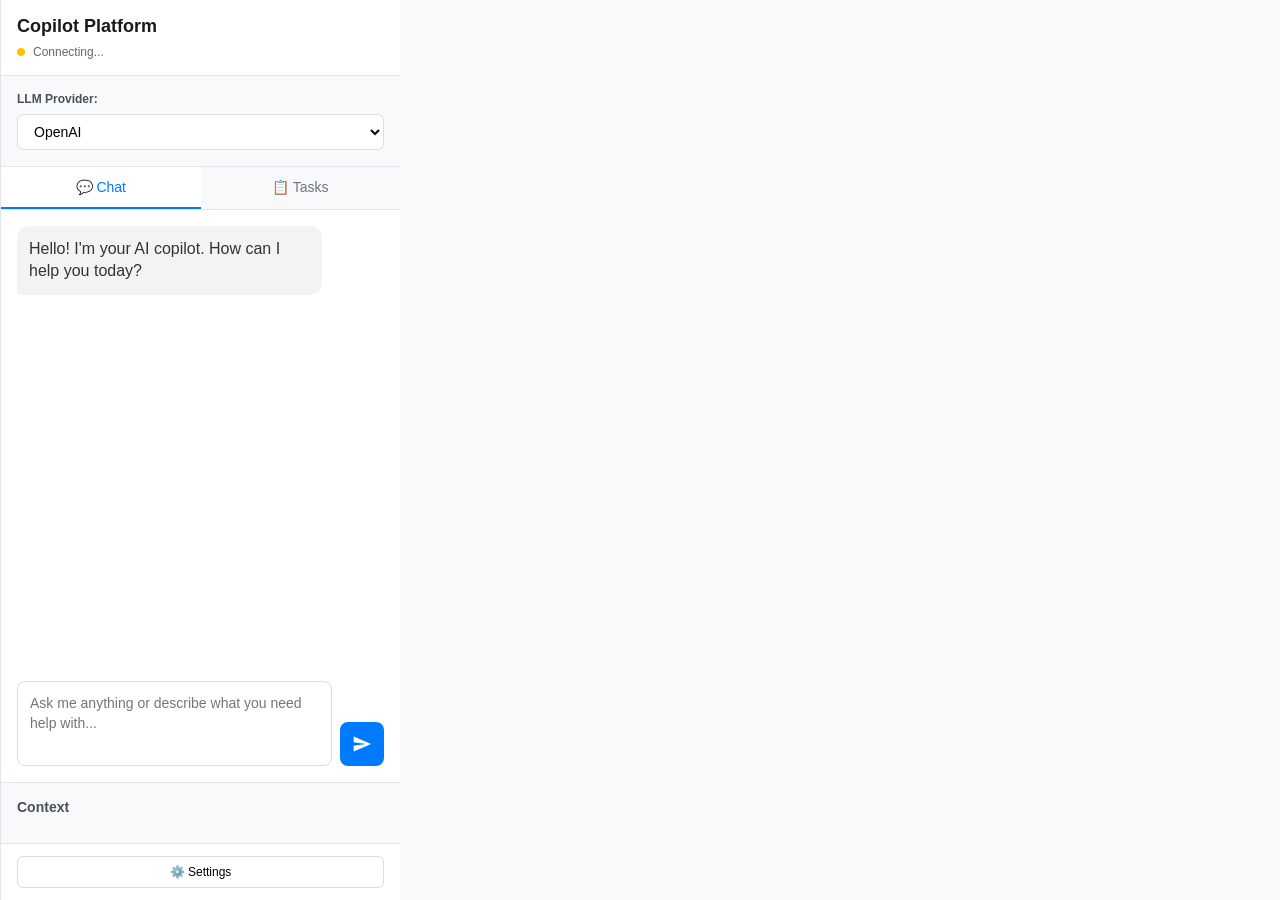
<file: extension/sidebar/index.html>
<!DOCTYPE html>
<html lang="en">
<head>
    <meta charset="UTF-8">
    <meta name="viewport" content="width=device-width, initial-scale=1.0">
    <title>Copilot Platform</title>
    <link rel="stylesheet" href="styles.css">
</head>
<body>
    <div class="sidebar-container">
        <header class="sidebar-header">
            <h1>Copilot Platform</h1>
            <div class="status-indicator">
                <span class="status-dot" id="statusDot"></span>
                <span id="statusText">Connecting...</span>
            </div>
        </header>

        <main class="sidebar-main">
            <div class="llm-selector">
                <label for="llmProvider">LLM Provider:</label>
                <select id="llmProvider">
                    <option value="local">Local</option>
                    <option value="onprem">On-Prem</option>
                    <option value="openai" selected>OpenAI</option>
                    <option value="gemini">Gemini</option>
                </select>
            </div>

            <!-- Tab Navigation -->
            <div class="tab-navigation">
                <button class="tab-button active" data-tab="chat">💬 Chat</button>
                <button class="tab-button" data-tab="tasks">📋 Tasks</button>
            </div>

            <!-- Chat Tab -->
            <div class="tab-content active" id="chatTab">
                <div class="chat-container">
                    <div class="messages" id="messages">
                        <div class="message assistant">
                            <p>Hello! I'm your AI copilot. How can I help you today?</p>
                        </div>
                    </div>
                    
                    <div class="input-container">
                        <textarea 
                            id="messageInput" 
                            placeholder="Ask me anything or describe what you need help with..."
                            rows="3"
                        ></textarea>
                        <button id="sendButton" class="send-button">
                            <svg width="20" height="20" viewBox="0 0 24 24" fill="none">
                                <path d="M2 21L23 12L2 3V10L17 12L2 14V21Z" fill="currentColor"/>
                            </svg>
                        </button>
                    </div>
                </div>

                <div class="context-info" id="contextInfo">
                    <h3>Context</h3>
                    <div class="context-item" id="selectedTextInfo" style="display: none;">
                        <strong>Selected Text:</strong>
                        <span id="selectedTextPreview"></span>
                    </div>
                    <div class="context-item" id="pdfTextInfo" style="display: none;">
                        <strong>PDF Content:</strong>
                        <span id="pdfTextPreview"></span>
                    </div>
                </div>
            </div>

            <!-- Tasks Tab -->
            <div class="tab-content" id="tasksTab">
                <div class="tasks-container">
                    <div class="tasks-header">
                        <h3>📋 Extracted Tasks</h3>
                        <div class="tasks-controls">
                            <button id="extractTasksBtn" class="extract-tasks-btn">
                                🔍 Extract Tasks
                            </button>
                            <button id="clearTasksBtn" class="clear-tasks-btn">
                                🗑️ Clear All
                            </button>
                        </div>
                    </div>
                    
                    <div class="tasks-summary" id="tasksSummary">
                        <div class="summary-item">
                            <span class="summary-label">Total:</span>
                            <span class="summary-value" id="totalTasks">0</span>
                        </div>
                        <div class="summary-item">
                            <span class="summary-label">Pending:</span>
                            <span class="summary-value" id="pendingTasks">0</span>
                        </div>
                        <div class="summary-item">
                            <span class="summary-label">Completed:</span>
                            <span class="summary-value" id="completedTasks">0</span>
                        </div>
                    </div>
                    
                    <div class="tasks-list" id="tasksList">
                        <div class="no-tasks">
                            <p>No tasks extracted yet. Select text or ask a question to extract tasks.</p>
                        </div>
                    </div>
                </div>
            </div>
        </main>

        <footer class="sidebar-footer">
            <div class="settings">
                <button id="settingsBtn" class="settings-btn">
                    ⚙️ Settings
                </button>
            </div>
        </footer>
    </div>

    <script src="sidebar.js"></script>
</body>
</html>
</file>
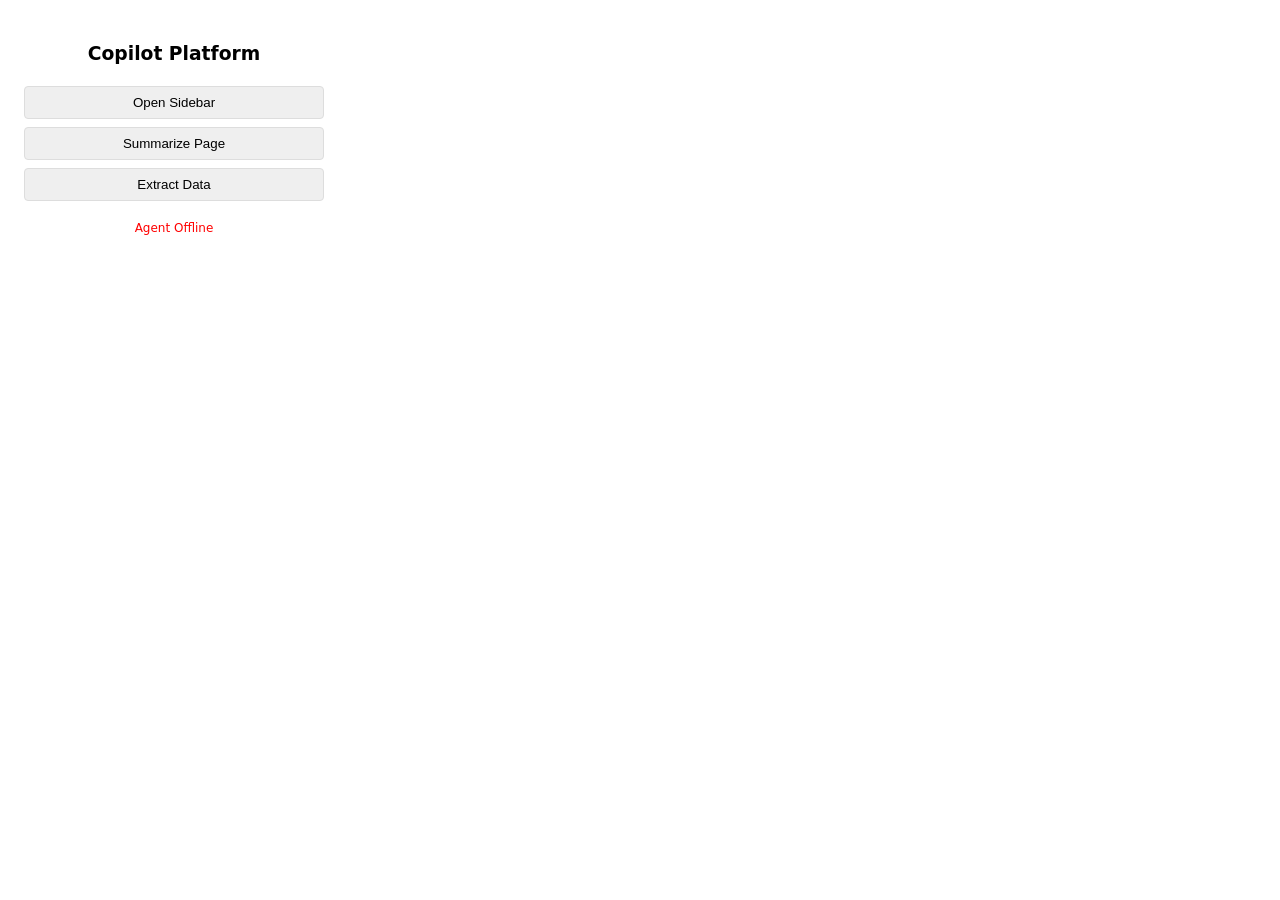
<file: extension/popup.html>
<!DOCTYPE html>
<html>
<head>
    <meta charset="UTF-8">
    <style>
        body { width: 300px; padding: 16px; font-family: system-ui; }
        .header { text-align: center; margin-bottom: 16px; }
        .button { width: 100%; padding: 8px; margin: 4px 0; border: 1px solid #ddd; border-radius: 4px; cursor: pointer; }
        .status { text-align: center; font-size: 12px; color: #666; margin-top: 16px; }
    </style>
</head>
<body>
    <div class="header">
        <h3>Copilot Platform</h3>
    </div>
    
    <button class="button" id="openSidebar">Open Sidebar</button>
    <button class="button" id="summarizePage">Summarize Page</button>
    <button class="button" id="extractData">Extract Data</button>
    
    <div class="status" id="status">Checking connection...</div>
    
    <script src="popup.js"></script>
</body>
</html>
</file>
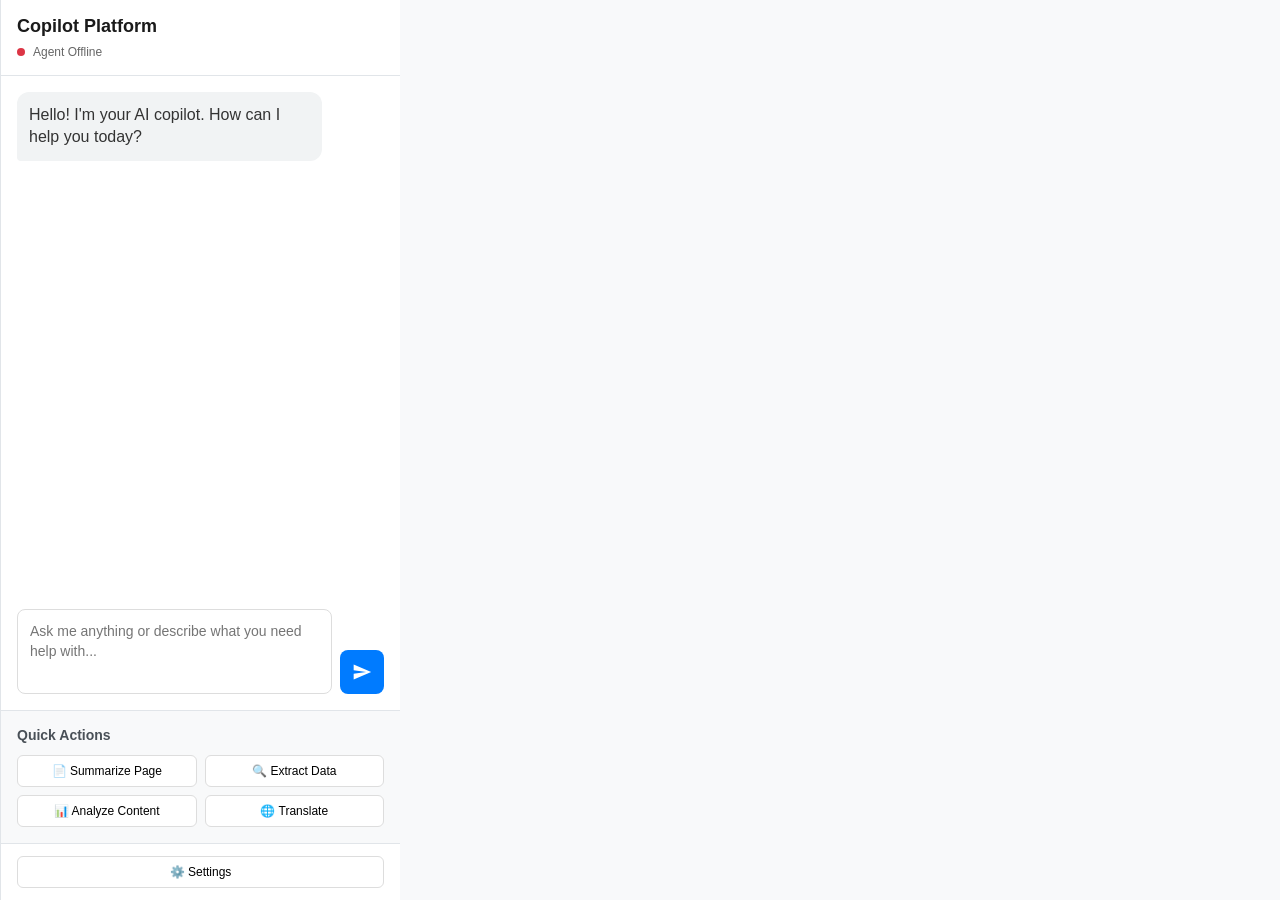
<file: extension/sidebar.html>
<!DOCTYPE html>
<html lang="en">
<head>
    <meta charset="UTF-8">
    <meta name="viewport" content="width=device-width, initial-scale=1.0">
    <title>Copilot Platform</title>
    <link rel="stylesheet" href="sidebar.css">
</head>
<body>
    <div class="sidebar-container">
        <header class="sidebar-header">
            <h1>Copilot Platform</h1>
            <div class="status-indicator">
                <span class="status-dot" id="statusDot"></span>
                <span id="statusText">Connecting...</span>
            </div>
        </header>

        <main class="sidebar-main">
            <div class="chat-container">
                <div class="messages" id="messages">
                    <div class="message assistant">
                        <p>Hello! I'm your AI copilot. How can I help you today?</p>
                    </div>
                </div>
                
                <div class="input-container">
                    <textarea 
                        id="messageInput" 
                        placeholder="Ask me anything or describe what you need help with..."
                        rows="3"
                    ></textarea>
                    <button id="sendButton" class="send-button">
                        <svg width="20" height="20" viewBox="0 0 24 24" fill="none">
                            <path d="M2 21L23 12L2 3V10L17 12L2 14V21Z" fill="currentColor"/>
                        </svg>
                    </button>
                </div>
            </div>

            <div class="tools-section">
                <h3>Quick Actions</h3>
                <div class="tool-buttons">
                    <button class="tool-btn" data-action="summarize">
                        📄 Summarize Page
                    </button>
                    <button class="tool-btn" data-action="extract">
                        🔍 Extract Data
                    </button>
                    <button class="tool-btn" data-action="analyze">
                        📊 Analyze Content
                    </button>
                    <button class="tool-btn" data-action="translate">
                        🌐 Translate
                    </button>
                </div>
            </div>
        </main>

        <footer class="sidebar-footer">
            <div class="settings">
                <button id="settingsBtn" class="settings-btn">
                    ⚙️ Settings
                </button>
            </div>
        </footer>
    </div>

    <script src="sidebar.js"></script>
</body>
</html>
</file>
<file: extension/sidebar/styles.css>
* {
    margin: 0;
    padding: 0;
    box-sizing: border-box;
}

body {
    font-family: -apple-system, BlinkMacSystemFont, 'Segoe UI', Roboto, sans-serif;
    background: #f8f9fa;
    color: #333;
    height: 100vh;
    overflow: hidden;
}

.sidebar-container {
    display: flex;
    flex-direction: column;
    height: 100vh;
    width: 400px;
    background: white;
    border-left: 1px solid #e1e5e9;
}

.sidebar-header {
    padding: 16px;
    border-bottom: 1px solid #e1e5e9;
    background: #fff;
}

.sidebar-header h1 {
    font-size: 18px;
    font-weight: 600;
    margin-bottom: 8px;
    color: #1a1a1a;
}

.status-indicator {
    display: flex;
    align-items: center;
    gap: 8px;
    font-size: 12px;
    color: #666;
}

.status-dot {
    width: 8px;
    height: 8px;
    border-radius: 50%;
    background: #ffc107;
    animation: pulse 2s infinite;
}

.status-dot.connected {
    background: #28a745;
    animation: none;
}

.status-dot.error {
    background: #dc3545;
    animation: none;
}

@keyframes pulse {
    0%, 100% { opacity: 1; }
    50% { opacity: 0.5; }
}

.sidebar-main {
    flex: 1;
    display: flex;
    flex-direction: column;
    overflow: hidden;
}

.llm-selector {
    padding: 16px;
    border-bottom: 1px solid #e1e5e9;
    background: #f8f9fa;
}

.llm-selector label {
    display: block;
    font-size: 12px;
    font-weight: 600;
    margin-bottom: 8px;
    color: #495057;
}

.llm-selector select {
    width: 100%;
    padding: 8px 12px;
    border: 1px solid #ddd;
    border-radius: 6px;
    background: white;
    font-size: 14px;
    cursor: pointer;
}

.llm-selector select:focus {
    outline: none;
    border-color: #007bff;
    box-shadow: 0 0 0 2px rgba(0, 123, 255, 0.25);
}

.chat-container {
    flex: 1;
    display: flex;
    flex-direction: column;
    padding: 16px;
}

.messages {
    flex: 1;
    overflow-y: auto;
    margin-bottom: 16px;
    padding-right: 8px;
}

.message {
    margin-bottom: 12px;
    padding: 12px;
    border-radius: 12px;
    max-width: 85%;
    word-wrap: break-word;
}

.message.user {
    background: #007bff;
    color: white;
    margin-left: auto;
    border-bottom-right-radius: 4px;
}

.message.assistant {
    background: #f1f3f4;
    color: #333;
    border-bottom-left-radius: 4px;
}

.message p {
    margin: 0;
    line-height: 1.4;
}

.input-container {
    display: flex;
    gap: 8px;
    align-items: flex-end;
}

#messageInput {
    flex: 1;
    padding: 12px;
    border: 1px solid #ddd;
    border-radius: 8px;
    resize: none;
    font-family: inherit;
    font-size: 14px;
    line-height: 1.4;
    max-height: 100px;
}

#messageInput:focus {
    outline: none;
    border-color: #007bff;
    box-shadow: 0 0 0 2px rgba(0, 123, 255, 0.25);
}

.send-button {
    padding: 12px;
    background: #007bff;
    color: white;
    border: none;
    border-radius: 8px;
    cursor: pointer;
    display: flex;
    align-items: center;
    justify-content: center;
    transition: background-color 0.2s;
}

.send-button:hover {
    background: #0056b3;
}

.send-button:disabled {
    background: #6c757d;
    cursor: not-allowed;
}

.context-info {
    padding: 16px;
    border-top: 1px solid #e1e5e9;
    background: #f8f9fa;
    max-height: 150px;
    overflow-y: auto;
}

.context-info h3 {
    font-size: 14px;
    font-weight: 600;
    margin-bottom: 12px;
    color: #495057;
}

.context-item {
    margin-bottom: 8px;
    font-size: 12px;
}

.context-item strong {
    display: block;
    margin-bottom: 4px;
    color: #495057;
}

.context-item span {
    color: #666;
    word-break: break-word;
}

.sidebar-footer {
    padding: 12px 16px;
    border-top: 1px solid #e1e5e9;
    background: white;
}

.settings-btn {
    width: 100%;
    padding: 8px;
    background: transparent;
    border: 1px solid #ddd;
    border-radius: 6px;
    cursor: pointer;
    font-size: 12px;
    transition: background-color 0.2s;
}

.settings-btn:hover {
    background: #f8f9fa;
}

/* Scrollbar styling */
.messages::-webkit-scrollbar,
.context-info::-webkit-scrollbar {
    width: 6px;
}

.messages::-webkit-scrollbar-track,
.context-info::-webkit-scrollbar-track {
    background: #f1f1f1;
    border-radius: 3px;
}

.messages::-webkit-scrollbar-thumb,
.context-info::-webkit-scrollbar-thumb {
    background: #c1c1c1;
    border-radius: 3px;
}

.messages::-webkit-scrollbar-thumb:hover,
.context-info::-webkit-scrollbar-thumb:hover {
    background: #a8a8a8;
}

/* Citations styling */
.citations {
    margin-top: 12px;
    padding: 12px;
    background: #f8f9fa;
    border-radius: 8px;
    border: 1px solid #e9ecef;
}

.citations-header {
    font-size: 12px;
    font-weight: 600;
    color: #495057;
    margin-bottom: 8px;
    display: flex;
    align-items: center;
    gap: 4px;
}

.citation-item {
    margin-bottom: 8px;
    padding: 8px;
    background: white;
    border-radius: 6px;
    border: 1px solid #dee2e6;
    cursor: pointer;
    transition: all 0.2s ease;
}

.citation-item:hover {
    border-color: #007bff;
    box-shadow: 0 2px 4px rgba(0, 123, 255, 0.1);
}

.citation-item.expanded {
    border-color: #007bff;
    background: #f8f9ff;
}

.citation-title {
    font-size: 12px;
    font-weight: 600;
    color: #007bff;
    margin-bottom: 4px;
}

.citation-meta {
    display: flex;
    gap: 12px;
    margin-bottom: 6px;
    font-size: 10px;
}

.citation-type {
    background: #e9ecef;
    color: #495057;
    padding: 2px 6px;
    border-radius: 4px;
    font-weight: 500;
}

.citation-score {
    color: #6c757d;
    font-weight: 500;
}

.citation-preview {
    font-size: 11px;
    color: #6c757d;
    line-height: 1.3;
    max-height: 40px;
    overflow: hidden;
    transition: max-height 0.3s ease;
}

.citation-item.expanded .citation-preview {
    max-height: 200px;
}

.citation-item:last-child {
    margin-bottom: 0;
}

/* Tab Navigation */
.tab-navigation {
    display: flex;
    border-bottom: 1px solid #e1e5e9;
    background: #f8f9fa;
}

.tab-button {
    flex: 1;
    padding: 12px 16px;
    border: none;
    background: transparent;
    cursor: pointer;
    font-size: 14px;
    font-weight: 500;
    color: #6c757d;
    transition: all 0.2s ease;
    border-bottom: 2px solid transparent;
}

.tab-button:hover {
    background: #e9ecef;
    color: #495057;
}

.tab-button.active {
    color: #007bff;
    border-bottom-color: #007bff;
    background: white;
}

.tab-content {
    display: none;
    flex: 1;
    overflow: hidden;
}

.tab-content.active {
    display: flex;
    flex-direction: column;
}

/* Tasks Tab Styling */
.tasks-container {
    display: flex;
    flex-direction: column;
    height: 100%;
    padding: 16px;
}

.tasks-header {
    display: flex;
    justify-content: space-between;
    align-items: center;
    margin-bottom: 16px;
    padding-bottom: 12px;
    border-bottom: 1px solid #e1e5e9;
}

.tasks-header h3 {
    font-size: 16px;
    font-weight: 600;
    color: #495057;
    margin: 0;
}

.tasks-controls {
    display: flex;
    gap: 8px;
}

.extract-tasks-btn,
.clear-tasks-btn {
    padding: 6px 12px;
    border: 1px solid #ddd;
    border-radius: 6px;
    background: white;
    cursor: pointer;
    font-size: 12px;
    font-weight: 500;
    transition: all 0.2s ease;
}

.extract-tasks-btn {
    color: #007bff;
    border-color: #007bff;
}

.extract-tasks-btn:hover {
    background: #007bff;
    color: white;
}

.clear-tasks-btn {
    color: #dc3545;
    border-color: #dc3545;
}

.clear-tasks-btn:hover {
    background: #dc3545;
    color: white;
}

.tasks-summary {
    display: flex;
    gap: 16px;
    margin-bottom: 16px;
    padding: 12px;
    background: #f8f9fa;
    border-radius: 8px;
    border: 1px solid #e9ecef;
}

.summary-item {
    display: flex;
    flex-direction: column;
    align-items: center;
    gap: 4px;
}

.summary-label {
    font-size: 11px;
    color: #6c757d;
    font-weight: 500;
}

.summary-value {
    font-size: 18px;
    font-weight: 600;
    color: #495057;
}

.tasks-list {
    flex: 1;
    overflow-y: auto;
    padding-right: 8px;
}

.no-tasks {
    display: flex;
    align-items: center;
    justify-content: center;
    height: 200px;
    color: #6c757d;
    font-style: italic;
    text-align: center;
}

.task-item {
    margin-bottom: 12px;
    padding: 12px;
    background: white;
    border: 1px solid #e9ecef;
    border-radius: 8px;
    transition: all 0.2s ease;
}

.task-item:hover {
    border-color: #007bff;
    box-shadow: 0 2px 4px rgba(0, 123, 255, 0.1);
}

.task-item.completed {
    background: #f8f9fa;
    border-color: #28a745;
}

.task-item.completed .task-action {
    text-decoration: line-through;
    color: #6c757d;
}

.task-header {
    display: flex;
    align-items: flex-start;
    gap: 12px;
    margin-bottom: 8px;
}

.task-checkbox {
    width: 18px;
    height: 18px;
    margin-top: 2px;
    cursor: pointer;
}

.task-content {
    flex: 1;
}

.task-action {
    font-size: 14px;
    font-weight: 500;
    color: #495057;
    margin-bottom: 4px;
    line-height: 1.4;
}

.task-meta {
    display: flex;
    gap: 12px;
    margin-bottom: 8px;
    font-size: 12px;
}

.task-deadline {
    color: #dc3545;
    font-weight: 500;
}

.task-priority {
    padding: 2px 6px;
    border-radius: 4px;
    font-weight: 500;
    font-size: 10px;
}

.task-priority.high {
    background: #f8d7da;
    color: #721c24;
}

.task-priority.medium {
    background: #fff3cd;
    color: #856404;
}

.task-priority.low {
    background: #d1ecf1;
    color: #0c5460;
}

.task-assignee {
    color: #6c757d;
}

.task-context {
    font-size: 12px;
    color: #6c757d;
    font-style: italic;
    margin-top: 8px;
    padding-top: 8px;
    border-top: 1px solid #f1f3f4;
}

.task-source {
    font-size: 10px;
    color: #adb5bd;
    margin-top: 4px;
}

/* Task list scrollbar */
.tasks-list::-webkit-scrollbar {
    width: 6px;
}

.tasks-list::-webkit-scrollbar-track {
    background: #f1f1f1;
    border-radius: 3px;
}

.tasks-list::-webkit-scrollbar-thumb {
    background: #c1c1c1;
    border-radius: 3px;
}

.tasks-list::-webkit-scrollbar-thumb:hover {
    background: #a8a8a8;
}
</file>
<file: extension/sidebar.css>
* {
    margin: 0;
    padding: 0;
    box-sizing: border-box;
}

body {
    font-family: -apple-system, BlinkMacSystemFont, 'Segoe UI', Roboto, sans-serif;
    background: #f8f9fa;
    color: #333;
    height: 100vh;
    overflow: hidden;
}

.sidebar-container {
    display: flex;
    flex-direction: column;
    height: 100vh;
    width: 400px;
    background: white;
    border-left: 1px solid #e1e5e9;
}

.sidebar-header {
    padding: 16px;
    border-bottom: 1px solid #e1e5e9;
    background: #fff;
}

.sidebar-header h1 {
    font-size: 18px;
    font-weight: 600;
    margin-bottom: 8px;
    color: #1a1a1a;
}

.status-indicator {
    display: flex;
    align-items: center;
    gap: 8px;
    font-size: 12px;
    color: #666;
}

.status-dot {
    width: 8px;
    height: 8px;
    border-radius: 50%;
    background: #ffc107;
    animation: pulse 2s infinite;
}

.status-dot.connected {
    background: #28a745;
    animation: none;
}

.status-dot.error {
    background: #dc3545;
    animation: none;
}

@keyframes pulse {
    0%, 100% { opacity: 1; }
    50% { opacity: 0.5; }
}

.sidebar-main {
    flex: 1;
    display: flex;
    flex-direction: column;
    overflow: hidden;
}

.chat-container {
    flex: 1;
    display: flex;
    flex-direction: column;
    padding: 16px;
}

.messages {
    flex: 1;
    overflow-y: auto;
    margin-bottom: 16px;
    padding-right: 8px;
}

.message {
    margin-bottom: 12px;
    padding: 12px;
    border-radius: 12px;
    max-width: 85%;
    word-wrap: break-word;
}

.message.user {
    background: #007bff;
    color: white;
    margin-left: auto;
    border-bottom-right-radius: 4px;
}

.message.assistant {
    background: #f1f3f4;
    color: #333;
    border-bottom-left-radius: 4px;
}

.message p {
    margin: 0;
    line-height: 1.4;
}

.input-container {
    display: flex;
    gap: 8px;
    align-items: flex-end;
}

#messageInput {
    flex: 1;
    padding: 12px;
    border: 1px solid #ddd;
    border-radius: 8px;
    resize: none;
    font-family: inherit;
    font-size: 14px;
    line-height: 1.4;
    max-height: 100px;
}

#messageInput:focus {
    outline: none;
    border-color: #007bff;
    box-shadow: 0 0 0 2px rgba(0, 123, 255, 0.25);
}

.send-button {
    padding: 12px;
    background: #007bff;
    color: white;
    border: none;
    border-radius: 8px;
    cursor: pointer;
    display: flex;
    align-items: center;
    justify-content: center;
    transition: background-color 0.2s;
}

.send-button:hover {
    background: #0056b3;
}

.send-button:disabled {
    background: #6c757d;
    cursor: not-allowed;
}

.tools-section {
    padding: 16px;
    border-top: 1px solid #e1e5e9;
    background: #f8f9fa;
}

.tools-section h3 {
    font-size: 14px;
    font-weight: 600;
    margin-bottom: 12px;
    color: #495057;
}

.tool-buttons {
    display: grid;
    grid-template-columns: 1fr 1fr;
    gap: 8px;
}

.tool-btn {
    padding: 8px 12px;
    background: white;
    border: 1px solid #ddd;
    border-radius: 6px;
    cursor: pointer;
    font-size: 12px;
    text-align: center;
    transition: all 0.2s;
}

.tool-btn:hover {
    background: #e9ecef;
    border-color: #007bff;
}

.sidebar-footer {
    padding: 12px 16px;
    border-top: 1px solid #e1e5e9;
    background: white;
}

.settings-btn {
    width: 100%;
    padding: 8px;
    background: transparent;
    border: 1px solid #ddd;
    border-radius: 6px;
    cursor: pointer;
    font-size: 12px;
    transition: background-color 0.2s;
}

.settings-btn:hover {
    background: #f8f9fa;
}

/* Scrollbar styling */
.messages::-webkit-scrollbar {
    width: 6px;
}

.messages::-webkit-scrollbar-track {
    background: #f1f1f1;
    border-radius: 3px;
}

.messages::-webkit-scrollbar-thumb {
    background: #c1c1c1;
    border-radius: 3px;
}

.messages::-webkit-scrollbar-thumb:hover {
    background: #a8a8a8;
}
</file>
